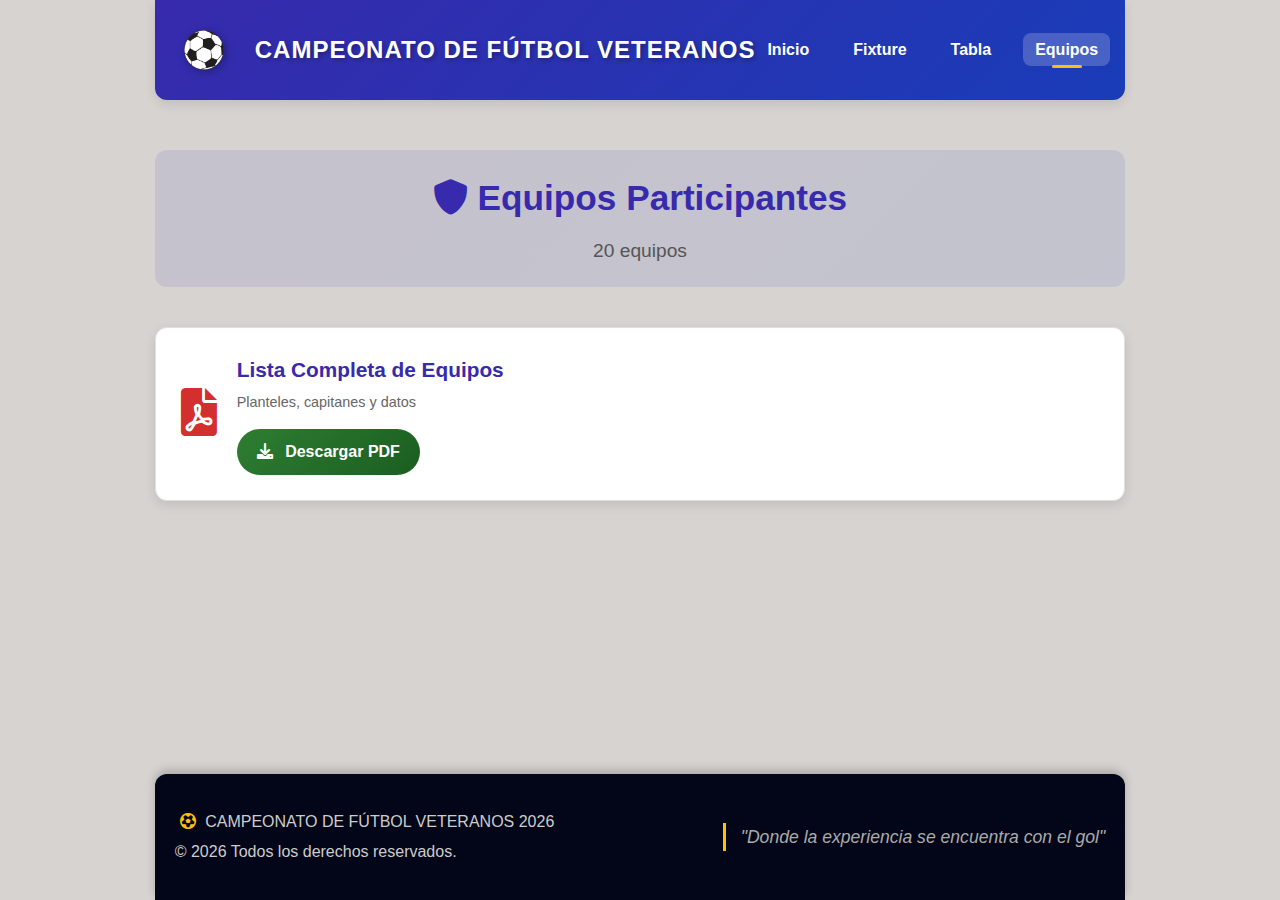
<file: equipos.html>
<!DOCTYPE html>
<html lang="es">
<head>
    <meta charset="UTF-8">
    <meta name="viewport" content="width=device-width, initial-scale=1.0">
    <title>Equipos - Veteranos 2026</title>
    <link rel="stylesheet" href="CSS/estilos.css">
    <link rel="stylesheet" href="https://cdnjs.cloudflare.com/ajax/libs/font-awesome/6.0.0-beta3/css/all.min.css">
</head>
<body>
    <div class="page-wrapper">
                <!-- HEADER (igual que antes) -->
                <header class="main-header">
                    <div class="header-container">
                        <div class="logo-area">
                            <img src="images/logo.png" alt="Logo Campeonato Veteranos" class="logo-img" onerror="this.onerror=null; this.src='https://via.placeholder.com/80x80/372AAC/ffffff?text=Balón';">
                            <h1 class="tournament-title">CAMPEONATO DE FÚTBOL VETERANOS</h1>
                        </div>
                        <nav class="main-nav" id="mainNav">
                            <ul>
                                <li><a href="index.html">Inicio</a></li>
                                <li><a href="fixture.html">Fixture</a></li>
                                <li><a href="tabla.html">Tabla</a></li>
                                <li><a href="equipos.html">Equipos</a></li>
                                
                            </ul>
                        </nav>
                        <button class="nav-toggle" id="navToggle" aria-label="Menú">
                            <i class="fas fa-bars"></i>
                        </button>
                    </div>
                </header>

        <main class="page-content">
            <div class="page-header">
                <h2><i class="fas fa-shield-alt"></i> Equipos Participantes</h2>
                <p>20 equipos</p>
            </div>

            <div class="pdf-download-section">
                <div class="pdf-card">
                    <div class="pdf-icon">
                        <i class="fas fa-file-pdf"></i>
                    </div>
                    <div class="pdf-info">
                        <h3>Lista Completa de Equipos</h3>
                        <p>Planteles, capitanes y datos</p>
                        <a href="pdfs/equipos-inscriptos.pdf" download class="btn-download">
                            <i class="fas fa-download"></i> Descargar PDF
                        </a>
                    </div>
                </div>
            </div>
        </main>

        <!-- FOOTER -->
        <footer class="main-footer">
            <div class="footer-container">
                <div class="footer-info">
                    <p><i class="far fa-futbol"></i> CAMPEONATO DE FÚTBOL VETERANOS 2026</p>
                    <p>© 2026 Todos los derechos reservados.</p>
                </div>
                <div class="footer-leyenda">
                    <p>"Donde la experiencia se encuentra con el gol"</p>
                </div>
            </div>
        </footer>
    </div>

    <!-- MODALES -->
    <div id="contactoModal" class="modal">...</div>
    <div id="novedadModal" class="modal">...</div>

    <script src="https://code.jquery.com/jquery-3.7.1.min.js"></script>
    <script src="JS/main.js"></script>
</body>

</html>
</file>
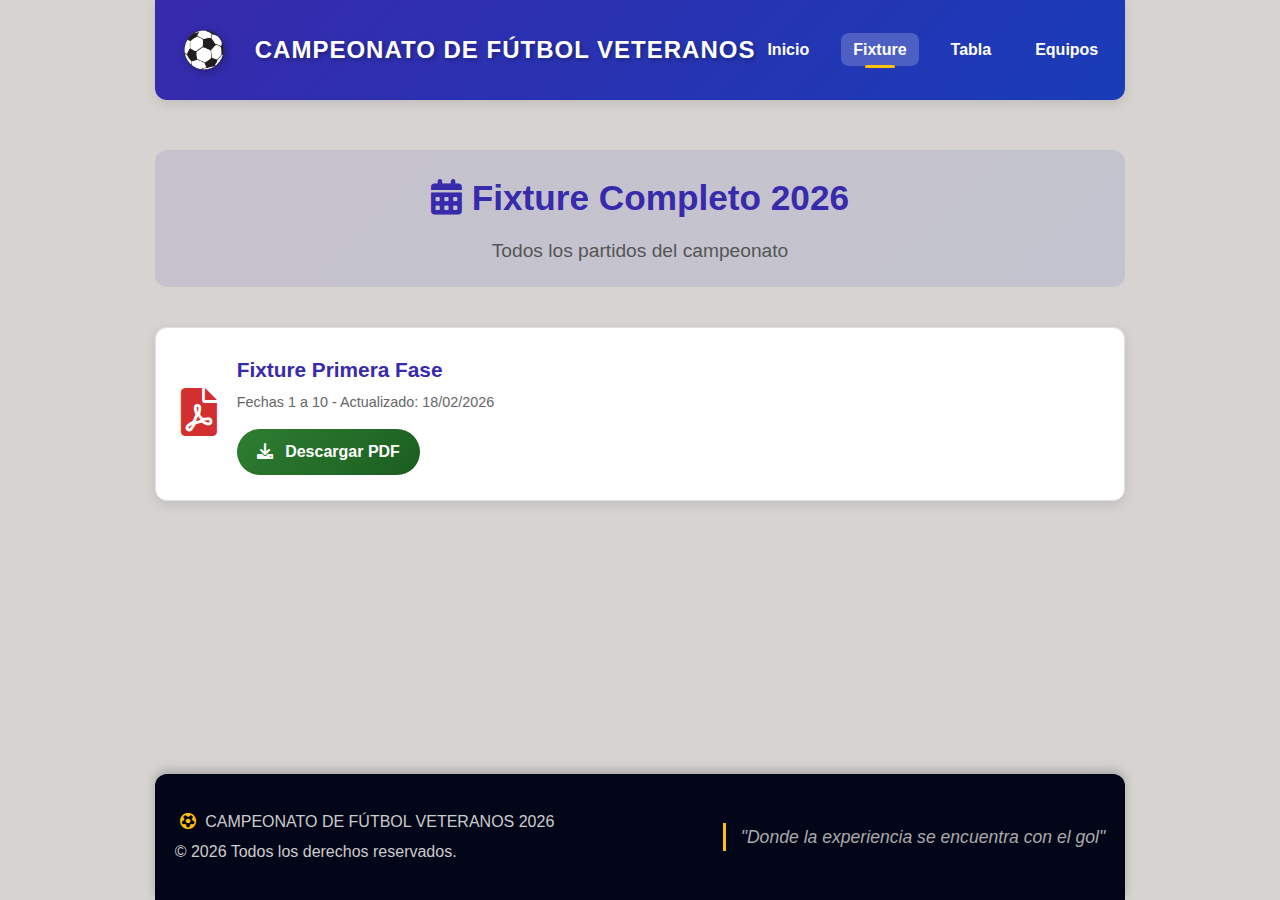
<file: fixture.html>
<!DOCTYPE html>
<html lang="es">
<head>
    <meta charset="UTF-8">
    <meta name="viewport" content="width=device-width, initial-scale=1.0">
    <title>Fixture - Veteranos 2026</title>
    <link rel="stylesheet" href="CSS/estilos.css">
    <link rel="stylesheet" href="https://cdnjs.cloudflare.com/ajax/libs/font-awesome/6.0.0-beta3/css/all.min.css">
</head>
<body>
    <div class="page-wrapper">
        <!-- HEADER (mismo que index) -->
        <header class="main-header">
            <div class="header-container">
                <div class="logo-area">
                    <img src="images/logo.png" alt="Logo" class="logo-img" onerror="this.src='https://via.placeholder.com/80x80/372AAC/ffffff?text=Balón';">
                    <h1 class="tournament-title">CAMPEONATO DE FÚTBOL VETERANOS</h1>
                </div>
                <nav class="main-nav" id="mainNav">
                    <ul>
                        <li><a href="index.html">Inicio</a></li>
                        <li><a href="fixture.html" class="active">Fixture</a></li>
                        <li><a href="tabla.html">Tabla</a></li>
                        <li><a href="equipos.html">Equipos</a></li>
                      
                    </ul>
                </nav>
                <button class="nav-toggle" id="navToggle"><i class="fas fa-bars"></i></button>
            </div>
        </header>

        <!-- CONTENIDO ESPECÍFICO DE FIXTURE -->
        <main class="page-content">
            <div class="page-header">
                <h2><i class="fas fa-calendar-alt"></i> Fixture Completo 2026</h2>
                <p>Todos los partidos del campeonato</p>
            </div>

            <div class="pdf-download-section">
                <div class="pdf-card">
                    <div class="pdf-icon">
                        <i class="fas fa-file-pdf"></i>
                    </div>
                    <div class="pdf-info">
                        <h3>Fixture Primera Fase</h3>
                        <p>Fechas 1 a 10 - Actualizado: 18/02/2026</p>
                        <a href="pdfs/fixture-completo.pdf" download class="btn-download">
                            <i class="fas fa-download"></i> Descargar PDF
                        </a>
                    </div>
                </div>

                <!--<div class="pdf-card">
                    <div class="pdf-icon">
                        <i class="fas fa-file-pdf"></i>
                    </div>
                    <div class="pdf-info">
                        <h3>Fixture Fase Final</h3>
                        <p>Cuartos, Semifinal y Final</p>
                        <a href="pdfs/fixture-final.pdf" download class="btn-download">
                            <i class="fas fa-download"></i> Descargar PDF
                        </a>
                    </div>
                </div>
            </div>-->

        </main>

        <!-- FOOTER -->
        <footer class="main-footer">
            <div class="footer-container">
                <div class="footer-info">
                    <p><i class="far fa-futbol"></i> CAMPEONATO DE FÚTBOL VETERANOS 2026</p>
                    <p>© 2026 Todos los derechos reservados.</p>
                </div>
                <div class="footer-leyenda">
                    <p>"Donde la experiencia se encuentra con el gol"</p>
                </div>
            </div>
        </footer>
    </div>

    <!-- MODALES (copiar los mismos del index) -->
    <div id="contactoModal" class="modal">...</div>
    <div id="novedadModal" class="modal">...</div>

    <script src="https://code.jquery.com/jquery-3.7.1.min.js"></script>
    <script src="JS/main.js"></script>
</body>
</html>
</file>
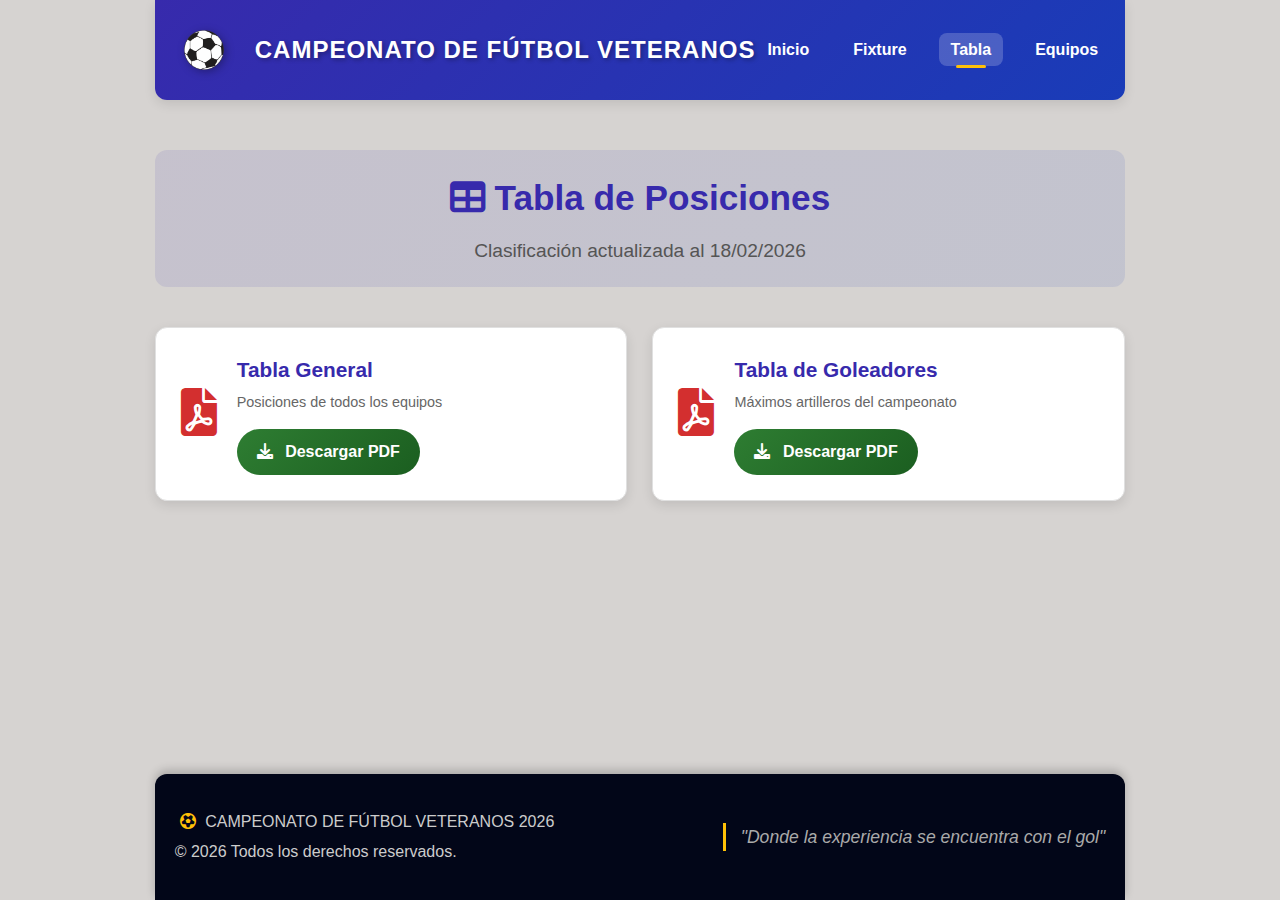
<file: tabla.html>
<!DOCTYPE html>
<html lang="es">
<head>
    <meta charset="UTF-8">
    <meta name="viewport" content="width=device-width, initial-scale=1.0">
    <title>Tabla - Veteranos 2026</title>
    <link rel="stylesheet" href="CSS/estilos.css">
    <link rel="stylesheet" href="https://cdnjs.cloudflare.com/ajax/libs/font-awesome/6.0.0-beta3/css/all.min.css">
</head>
<body>
    <div class="page-wrapper">
             <!-- HEADER (igual que antes) -->
             <header class="main-header">
                <div class="header-container">
                    <div class="logo-area">
                        <img src="images/logo.png" alt="Logo Campeonato Veteranos" class="logo-img" onerror="this.onerror=null; this.src='https://via.placeholder.com/80x80/372AAC/ffffff?text=Balón';">
                        <h1 class="tournament-title">CAMPEONATO DE FÚTBOL VETERANOS</h1>
                    </div>
                    <nav class="main-nav" id="mainNav">
                        <ul>
                            <li><a href="index.html">Inicio</a></li>
                            <li><a href="fixture.html">Fixture</a></li>
                            <li><a href="tabla.html">Tabla</a></li>
                            <li><a href="equipos.html">Equipos</a></li>
                           
                        </ul>
                    </nav>
                    <button class="nav-toggle" id="navToggle" aria-label="Menú">
                        <i class="fas fa-bars"></i>
                    </button>
                </div>
            </header>

        <main class="page-content">
            <div class="page-header">
                <h2><i class="fas fa-table"></i> Tabla de Posiciones</h2>
                <p>Clasificación actualizada al 18/02/2026</p>
            </div>

            <div class="pdf-download-section">
                <div class="pdf-card">
                    <div class="pdf-icon">
                        <i class="fas fa-file-pdf"></i>
                    </div>
                    <div class="pdf-info">
                        <h3>Tabla General</h3>
                        <p>Posiciones de todos los equipos</p>
                        <a href="pdfs/tabla-posiciones.pdf" download class="btn-download">
                            <i class="fas fa-download"></i> Descargar PDF
                        </a>
                    </div>
                </div>

                <div class="pdf-card">
                    <div class="pdf-icon">
                        <i class="fas fa-file-pdf"></i>
                    </div>
                    <div class="pdf-info">
                        <h3>Tabla de Goleadores</h3>
                        <p>Máximos artilleros del campeonato</p>
                        <a href="pdfs/goleadores.pdf" download class="btn-download">
                            <i class="fas fa-download"></i> Descargar PDF
                        </a>
                    </div>
                </div>
            </div>

           
        </main>

        <!-- FOOTER -->
        <footer class="main-footer">
            <div class="footer-container">
                <div class="footer-info">
                    <p><i class="far fa-futbol"></i> CAMPEONATO DE FÚTBOL VETERANOS 2026</p>
                    <p>© 2026 Todos los derechos reservados.</p>
                </div>
                <div class="footer-leyenda">
                    <p>"Donde la experiencia se encuentra con el gol"</p>
                </div>
            </div>
        </footer>
    </div>

    <!-- MODALES -->
    <div id="contactoModal" class="modal">...</div>
    <div id="novedadModal" class="modal">...</div>

    <script src="https://code.jquery.com/jquery-3.7.1.min.js"></script>
    <script src="JS/main.js"></script>
</body>
</html>
</file>
<file: CSS/estilos.css>
/* CSS/estilos.css */

/* === Reset y variables globales === */
* {
    margin: 0;
    padding: 0;
    box-sizing: border-box;
}

:root {
    --color-deg-1: #372AAC;
    --color-deg-2: #193CB8;
    --color-body-bg: #D6D3D1;
    --color-footer-bg: #020618;
    --color-text-light: #ffffff;
    --color-text-dark: #1e1e2a;
    --color-card-bg: #ffffff;
    --color-accent: #ffc107;
    --shadow-sm: 0 4px 12px rgba(0,0,0,0.1);
    --shadow-hover: 0 8px 20px rgba(0,0,0,0.15);
    --border-radius-md: 12px;
    --border-radius-sm: 8px;
}

body {
    font-family: 'Segoe UI', Tahoma, Geneva, Verdana, sans-serif;
    background-color: var(--color-body-bg);
    color: var(--color-text-dark);
    line-height: 1.6;
    min-height: 100vh;
    display: flex;
    flex-direction: column;
}

.page-wrapper {
    max-width: 1400px;
    margin: 0 auto;
    padding: 0 20px;
    display: flex;
    flex-direction: column;
    min-height: 100vh;
}

/* === HEADER con degradado === */
.main-header {
    background: linear-gradient(135deg, var(--color-deg-1), var(--color-deg-2));
    color: var(--color-text-light);
    padding: 15px 0;
    border-radius: 0 0 var(--border-radius-md) var(--border-radius-md);
    box-shadow: var(--shadow-sm);
    margin-bottom: 30px;
}

.header-container {
    display: flex;
    align-items: center;
    justify-content: space-between;
    flex-wrap: wrap;
    padding: 0 15px;
}

.logo-area {
    display: flex;
    align-items: center;
    gap: 15px;
    flex: 1 1 auto;
}

.logo-img {
    width: 70px;
    height: 70px;
    object-fit: contain;
    filter: drop-shadow(2px 2px 4px rgba(0,0,0,0.3));
    transition: transform 0.3s ease;
}

.logo-img:hover {
    transform: scale(1.05);
}

.tournament-title {
    font-size: 1.5rem;
    font-weight: 700;
    letter-spacing: 1px;
    text-shadow: 2px 2px 4px rgba(0,0,0,0.3);
    line-height: 1.2;
}

/* Navegación */
.main-nav ul {
    display: flex;
    list-style: none;
    gap: 20px;
}

.main-nav a {
    color: var(--color-text-light);
    text-decoration: none;
    font-weight: 600;
    padding: 8px 12px;
    border-radius: var(--border-radius-sm);
    transition: all 0.3s ease;
    position: relative;
}

.main-nav a:hover, .main-nav a.active {
    background-color: rgba(255,255,255,0.2);
    transform: translateY(-2px);
}

.main-nav a.active::after {
    content: '';
    position: absolute;
    bottom: -2px;
    left: 50%;
    transform: translateX(-50%);
    width: 30px;
    height: 3px;
    background-color: var(--color-accent);
    border-radius: 2px;
}

.nav-toggle {
    display: none;
    background: transparent;
    border: none;
    color: white;
    font-size: 2rem;
    cursor: pointer;
    padding: 5px 10px;
    transition: opacity 0.3s;
}

.nav-toggle:hover {
    opacity: 0.8;
}

/* === MAIN CONTENT (Body color #D6D3D1) === */
.main-content {
    display: flex;
    gap: 30px;
    margin: 20px 0;
    flex: 1;
}

/* Sección Izquierda: Fixture */
.fixture-section {
    flex: 2;
    min-width: 0; /* Para evitar overflow en flex */
}

.fixture-card {
    background-color: var(--color-card-bg);
    border-radius: var(--border-radius-md);
    overflow: hidden;
    box-shadow: var(--shadow-sm);
    transition: box-shadow 0.3s ease;
    padding: 20px;
}

.fixture-card:hover {
    box-shadow: var(--shadow-hover);
}

.fixture-title {
    color: var(--color-deg-1);
    margin-bottom: 15px;
    font-size: 1.8rem;
    border-left: 8px solid var(--color-deg-2);
    padding-left: 15px;
}

.fixture-image-container {
    position: relative;
    width: 100%;
    border-radius: var(--border-radius-sm);
    overflow: hidden;
    margin-bottom: 15px;
    box-shadow: 0 4px 8px rgba(0,0,0,0.1);
}

.fixture-img {
    width: 100%;
    height: auto;
    display: block;
    transition: transform 0.5s ease;
}

.fixture-image-container:hover .fixture-img {
    transform: scale(1.02);
}

.fixture-overlay {
    position: absolute;
    bottom: 0;
    left: 0;
    right: 0;
    background: linear-gradient(transparent, rgba(0,0,0,0.8));
    color: white;
    padding: 20px 15px;
    text-align: center;
}

.overlay-text {
    font-size: 1.4rem;
    font-weight: bold;
    text-shadow: 2px 2px 4px black;
    letter-spacing: 1px;
}

.fixture-description {
    margin-bottom: 20px;
    color: #444;
    font-size: 1.1rem;
}

.btn-ver-fixture {
    display: inline-block;
    background: linear-gradient(135deg, var(--color-deg-1), var(--color-deg-2));
    color: white;
    padding: 12px 25px;
    text-decoration: none;
    border-radius: 50px;
    font-weight: 600;
    transition: all 0.3s ease;
    box-shadow: 0 4px 10px rgba(55,42,172,0.3);
}

.btn-ver-fixture:hover {
    transform: translateY(-3px);
    box-shadow: 0 6px 15px rgba(55,42,172,0.5);
}

.btn-ver-fixture i {
    margin-left: 8px;
    transition: transform 0.3s;
}

.btn-ver-fixture:hover i {
    transform: translateX(5px);
}

/* LATERAL DERECHO: Novedades */
.novedades-sidebar {
    flex: 1;
    background-color: var(--color-card-bg);
    border-radius: var(--border-radius-md);
    padding: 20px;
    box-shadow: var(--shadow-sm);
    min-width: 280px;
}

.sidebar-title {
    color: var(--color-deg-1);
    margin-bottom: 20px;
    font-size: 1.6rem;
    display: flex;
    align-items: center;
    gap: 10px;
    border-bottom: 3px solid var(--color-deg-2);
    padding-bottom: 10px;
}

.novedades-container {
    display: flex;
    flex-direction: column;
    gap: 20px;
}

/* Cards de novedades */
.novedad-card {
    background-color: #f9f9f9;
    border-radius: var(--border-radius-sm);
    padding: 15px;
    box-shadow: 0 2px 5px rgba(0,0,0,0.05);
    transition: all 0.3s ease;
    border-left: 5px solid var(--color-deg-2);
    cursor: pointer;
}

.novedad-card:hover {
    transform: translateX(5px) translateY(-3px);
    box-shadow: 0 5px 15px rgba(0,0,0,0.1);
    background-color: white;
}

.novedad-card h3 {
    color: var(--color-deg-1);
    margin-bottom: 8px;
    font-size: 1.2rem;
}

.novedad-card .fecha {
    font-size: 0.8rem;
    color: #666;
    margin-bottom: 8px;
    display: flex;
    align-items: center;
    gap: 5px;
}

.novedad-card p {
    color: #333;
    margin-bottom: 10px;
    font-size: 0.95rem;
}

.novedad-card .leer-mas {
    color: var(--color-deg-2);
    font-weight: 600;
    text-decoration: none;
    font-size: 0.9rem;
    display: inline-flex;
    align-items: center;
    gap: 5px;
}

.novedad-card .leer-mas:hover {
    text-decoration: underline;
}

/* === FOOTER color #020618 === */
.main-footer {
    background-color: var(--color-footer-bg);
    color: #cccccc;
    padding: 30px 0;
    border-radius: var(--border-radius-md) var(--border-radius-md) 0 0;
    margin-top: 30px;
    box-shadow: 0 -4px 10px rgba(0,0,0,0.2);
}

.footer-container {
    display: flex;
    justify-content: space-between;
    align-items: center;
    flex-wrap: wrap;
    gap: 20px;
    padding: 0 20px;
    max-width: 1200px;
    margin: 0 auto;
}

.footer-info p {
    margin: 5px 0;
}

.footer-info i {
    color: var(--color-accent);
    margin: 0 5px;
}

.footer-leyenda {
    font-style: italic;
    font-size: 1.1rem;
    color: #aaa;
    border-left: 3px solid var(--color-accent);
    padding-left: 15px;
}

/* === DISEÑO RESPONSIVO === */
@media screen and (max-width: 992px) {
    .tournament-title {
        font-size: 1.2rem;
    }
    
    .overlay-text {
        font-size: 1.2rem;
    }
}

@media screen and (max-width: 768px) {
    .header-container {
        flex-direction: column;
        align-items: stretch;
    }
    
    .logo-area {
        justify-content: center;
        margin-bottom: 10px;
    }
    
    .nav-toggle {
        display: block;
        position: absolute;
        top: 20px;
        right: 20px;
    }
    
    .main-nav {
        display: none;
        width: 100%;
        margin-top: 10px;
    }
    
    .main-nav.show {
        display: block;
    }
    
    .main-nav ul {
        flex-direction: column;
        align-items: center;
        gap: 5px;
    }
    
    .main-nav a {
        display: block;
        width: 100%;
        text-align: center;
        padding: 12px;
    }
    
    .main-content {
        flex-direction: column;
    }
    
    .novedades-sidebar {
        width: 100%;
    }
    
    .footer-container {
        flex-direction: column;
        text-align: center;
    }
    
    .footer-leyenda {
        border-left: none;
        border-top: 3px solid var(--color-accent);
        padding-top: 15px;
        padding-left: 0;
    }
    
    .fixture-title {
        font-size: 1.5rem;
    }
    
    .overlay-text {
        font-size: 1rem;
        padding: 5px;
    }
}

@media screen and (max-width: 480px) {
    .logo-img {
        width: 50px;
        height: 50px;
    }
    
    .tournament-title {
        font-size: 1rem;
    }
    
    .fixture-card {
        padding: 15px;
    }
    
    .btn-ver-fixture {
        padding: 10px 20px;
        font-size: 0.9rem;
    }
    
    .sidebar-title {
        font-size: 1.3rem;
    }
}

/* === Utilidades y animaciones === */
@keyframes fadeInUp {
    from {
        opacity: 0;
        transform: translateY(20px);
    }
    to {
        opacity: 1;
        transform: translateY(0);
    }
}

.novedad-card {
    animation: fadeInUp 0.5s ease forwards;
    opacity: 0;
}

.novedad-card:nth-child(1) { animation-delay: 0.1s; }
.novedad-card:nth-child(2) { animation-delay: 0.2s; }
.novedad-card:nth-child(3) { animation-delay: 0.3s; }
.novedad-card:nth-child(4) { animation-delay: 0.4s; }
.novedad-card:nth-child(5) { animation-delay: 0.5s; }

/* AÑADIR AL FINAL DEL ARCHIVO CSS EXISTENTE */

/* === ESTILOS PARA PÁGINAS INTERNAS === */
.page-content {
    flex: 1;
    padding: 20px 0;
}

.page-header {
    text-align: center;
    margin-bottom: 40px;
    padding: 20px;
    background: linear-gradient(135deg, rgba(55,42,172,0.1), rgba(25,60,184,0.1));
    border-radius: var(--border-radius-md);
}

.page-header h2 {
    color: var(--color-deg-1);
    font-size: 2.2rem;
    margin-bottom: 10px;
}

.page-header p {
    color: #555;
    font-size: 1.2rem;
}

/* === SECCIÓN DE DESCARGA PDF === */
.pdf-download-section {
    display: grid;
    grid-template-columns: repeat(auto-fit, minmax(300px, 1fr));
    gap: 25px;
    margin: 30px 0;
}

.pdf-card {
    background: white;
    border-radius: var(--border-radius-md);
    padding: 25px;
    display: flex;
    gap: 20px;
    align-items: center;
    box-shadow: var(--shadow-sm);
    transition: all 0.3s ease;
    border: 1px solid #e0e0e0;
}

.pdf-card:hover {
    transform: translateY(-5px);
    box-shadow: var(--shadow-hover);
    border-color: var(--color-deg-2);
}

.pdf-icon {
    font-size: 3rem;
    color: #d32f2f;
}

.pdf-info {
    flex: 1;
}

.pdf-info h3 {
    color: var(--color-deg-1);
    margin-bottom: 5px;
    font-size: 1.3rem;
}

.pdf-info p {
    color: #666;
    margin-bottom: 15px;
    font-size: 0.9rem;
}

.btn-download {
    display: inline-block;
    background: linear-gradient(135deg, #2e7d32, #1b5e20);
    color: white;
    padding: 10px 20px;
    border-radius: 50px;
    text-decoration: none;
    font-weight: 600;
    transition: all 0.3s ease;
}

.btn-download:hover {
    transform: translateY(-2px);
    box-shadow: 0 4px 10px rgba(0,0,0,0.2);
}

.btn-download i {
    margin-right: 8px;
}

/* === VISTA PREVIA === */
.preview-section {
    margin: 40px 0;
}

.preview-section h3 {
    color: var(--color-deg-1);
    margin-bottom: 20px;
    font-size: 1.5rem;
}

.fixture-preview, .tabla-preview {
    background: white;
    padding: 20px;
    border-radius: var(--border-radius-md);
    box-shadow: var(--shadow-sm);
}

.fixture-preview img {
    width: 100%;
    height: auto;
    border-radius: var(--border-radius-sm);
}

/* === TABLA DE POSICIONES === */
.tabla-posiciones {
    width: 100%;
    border-collapse: collapse;
    background: white;
}

.tabla-posiciones th {
    background: linear-gradient(135deg, var(--color-deg-1), var(--color-deg-2));
    color: white;
    padding: 12px;
    text-align: center;
    font-weight: 600;
}

.tabla-posiciones td {
    padding: 10px;
    text-align: center;
    border-bottom: 1px solid #e0e0e0;
}

.tabla-posiciones tr:hover {
    background-color: #f5f5f5;
}

.tabla-posiciones td:first-child {
    font-weight: bold;
    color: var(--color-deg-1);
}

/* === GRID DE EQUIPOS === */
.equipos-grid {
    display: grid;
    grid-template-columns: repeat(auto-fill, minmax(200px, 1fr));
    gap: 20px;
    margin: 30px 0;
}

.equipo-card {
    background: white;
    padding: 20px;
    text-align: center;
    border-radius: var(--border-radius-md);
    box-shadow: var(--shadow-sm);
    transition: all 0.3s ease;
}

.equipo-card:hover {
    transform: translateY(-5px);
    box-shadow: var(--shadow-hover);
}

.equipo-card i {
    font-size: 2.5rem;
    color: var(--color-deg-2);
    margin-bottom: 10px;
}

.equipo-card h4 {
    color: var(--color-deg-1);
    margin-bottom: 5px;
}

.equipo-card p {
    color: #666;
    font-size: 0.9rem;
}

/* === MODALES (POPUPS) === */
.modal {
    display: none;
    position: fixed;
    z-index: 1000;
    left: 0;
    top: 0;
    width: 100%;
    height: 100%;
    background-color: rgba(0,0,0,0.5);
    animation: fadeIn 0.3s;
}

.modal-content {
    background-color: white;
    margin: 5% auto;
    padding: 30px;
    border-radius: var(--border-radius-md);
    width: 90%;
    max-width: 600px;
    box-shadow: 0 10px 30px rgba(0,0,0,0.3);
    animation: slideIn 0.3s;
    position: relative;
    max-height: 80vh;
    overflow-y: auto;
}

.close-modal {
    position: absolute;
    right: 20px;
    top: 15px;
    font-size: 28px;
    font-weight: bold;
    color: #999;
    cursor: pointer;
    transition: color 0.3s;
}

.close-modal:hover {
    color: var(--color-deg-1);
}

.modal h2 {
    color: var(--color-deg-1);
    margin-bottom: 25px;
    padding-bottom: 10px;
    border-bottom: 3px solid var(--color-deg-2);
}

/* Formulario de contacto */
.form-group {
    margin-bottom: 20px;
}

.form-group label {
    display: block;
    margin-bottom: 5px;
    color: #333;
    font-weight: 600;
}

.form-group input,
.form-group textarea {
    width: 100%;
    padding: 12px;
    border: 2px solid #e0e0e0;
    border-radius: var(--border-radius-sm);
    font-size: 1rem;
    transition: border-color 0.3s;
}

.form-group input:focus,
.form-group textarea:focus {
    outline: none;
    border-color: var(--color-deg-2);
}

.btn-enviar {
    background: linear-gradient(135deg, var(--color-deg-1), var(--color-deg-2));
    color: white;
    padding: 12px 30px;
    border: none;
    border-radius: 50px;
    font-size: 1.1rem;
    font-weight: 600;
    cursor: pointer;
    transition: all 0.3s;
    width: 100%;
}

.btn-enviar:hover {
    transform: translateY(-2px);
    box-shadow: 0 5px 15px rgba(55,42,172,0.3);
}

.contacto-info {
    margin-top: 30px;
    padding-top: 20px;
    border-top: 2px solid #e0e0e0;
}

.contacto-info p {
    margin: 10px 0;
    color: #666;
}

.contacto-info i {
    color: var(--color-deg-2);
    width: 25px;
}

/* Contenido de novedades en modal */
.novedad-completa {
    padding: 10px;
}

.novedad-completa h3 {
    color: var(--color-deg-1);
    margin: 15px 0 10px;
}

.novedad-completa p {
    color: #444;
    line-height: 1.8;
    margin-bottom: 15px;
}

/* Animaciones */
@keyframes fadeIn {
    from { opacity: 0; }
    to { opacity: 1; }
}

@keyframes slideIn {
    from {
        transform: translateY(-30px);
        opacity: 0;
    }
    to {
        transform: translateY(0);
        opacity: 1;
    }
}

/* Responsive para modales */
@media screen and (max-width: 768px) {
    .modal-content {
        margin: 10% auto;
        padding: 20px;
        width: 95%;
    }
    
    .pdf-download-section {
        grid-template-columns: 1fr;
    }
    
    .tabla-posiciones {
        font-size: 0.9rem;
    }
    
    .tabla-posiciones th,
    .tabla-posiciones td {
        padding: 8px 5px;
    }
}
</file>
